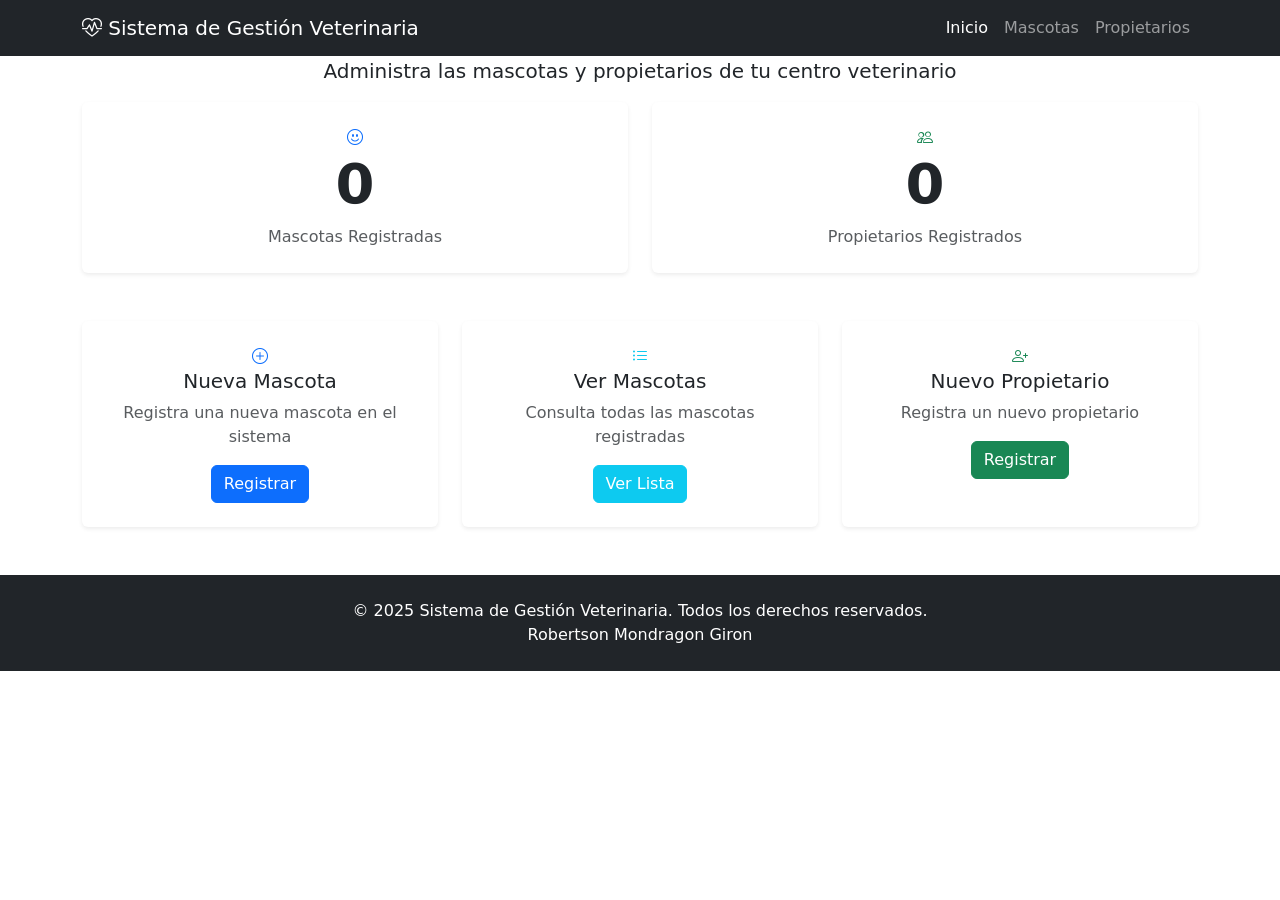
<file: sistemadegestiondecentroveterinario/src/main/resources/templates/index.html>
<!DOCTYPE html>
<html lang="es" xmlns:th="http://www.thymeleaf.org">
<head>
    <meta charset="UTF-8">
    <meta name="viewport" content="width=device-width, initial-scale=1.0">
    <title>Sistema de Gestión Veterinaria</title>
    <link href="https://cdn.jsdelivr.net/npm/bootstrap@5.3.0/dist/css/bootstrap.min.css" rel="stylesheet">
    <link rel="stylesheet" href="https://cdn.jsdelivr.net/npm/bootstrap-icons@1.10.0/font/bootstrap-icons.css">
    <link rel="stylesheet" th:href="@{/css/styles.css}">
</head>
<body>

<nav class="navbar navbar-expand-lg navbar-dark bg-dark">
    <div class="container">
        <a class="navbar-brand" href="/">
            <i class="bi bi-heart-pulse"></i> Sistema de Gestión Veterinaria
        </a>
        <button class="navbar-toggler" type="button" data-bs-toggle="collapse" data-bs-target="#navbarNav">
            <span class="navbar-toggler-icon"></span>
        </button>
        <div class="collapse navbar-collapse" id="navbarNav">
            <ul class="navbar-nav ms-auto">
                <li class="nav-item">
                    <a class="nav-link active" href="/">Inicio</a>
                </li>
                <li class="nav-item">
                    <a class="nav-link" href="/mascotas">Mascotas</a>
                </li>
                <li class="nav-item">
                    <a class="nav-link" href="/propietarios">Propietarios</a>
                </li>
            </ul>
        </div>
    </div>
</nav>


<div class="hero-section">
    <div class="container text-center">
        <p class="lead">Administra las mascotas y propietarios de tu centro veterinario</p>
    </div>
</div>


<div class="container">
    <div class="row g-4 mb-5">
        <div class="col-md-6">
            <div class="card stat-card border-0 shadow-sm">
                <div class="card-body text-center p-4">
                    <i class="bi bi-emoji-smile feature-icon text-primary"></i>
                    <h2 class="display-4 fw-bold" th:text="${totalMascotas}">0</h2>
                    <p class="text-muted mb-0">Mascotas Registradas</p>
                </div>
            </div>
        </div>
        <div class="col-md-6">
            <div class="card stat-card border-0 shadow-sm">
                <div class="card-body text-center p-4">
                    <i class="bi bi-people feature-icon text-success"></i>
                    <h2 class="display-4 fw-bold" th:text="${totalPropietarios}">0</h2>
                    <p class="text-muted mb-0">Propietarios Registrados</p>
                </div>
            </div>
        </div>
    </div>


    <div class="row g-4 mb-5">
        <div class="col-md-4">
            <div class="card border-0 shadow-sm h-100">
                <div class="card-body text-center p-4">
                    <i class="bi bi-plus-circle feature-icon text-primary"></i>
                    <h5 class="card-title">Nueva Mascota</h5>
                    <p class="card-text text-muted">Registra una nueva mascota en el sistema</p>
                    <a href="/mascotas/nuevo" class="btn btn-primary">Registrar</a>
                </div>
            </div>
        </div>
        <div class="col-md-4">
            <div class="card border-0 shadow-sm h-100">
                <div class="card-body text-center p-4">
                    <i class="bi bi-list-ul feature-icon text-info"></i>
                    <h5 class="card-title">Ver Mascotas</h5>
                    <p class="card-text text-muted">Consulta todas las mascotas registradas</p>
                    <a href="/mascotas" class="btn btn-info text-white">Ver Lista</a>
                </div>
            </div>
        </div>
        <div class="col-md-4">
            <div class="card border-0 shadow-sm h-100">
                <div class="card-body text-center p-4">
                    <i class="bi bi-person-plus feature-icon text-success"></i>
                    <h5 class="card-title">Nuevo Propietario</h5>
                    <p class="card-text text-muted">Registra un nuevo propietario</p>
                    <a href="/propietarios/nuevo" class="btn btn-success">Registrar</a>
                </div>
            </div>
        </div>
    </div>
</div>


<footer class="bg-dark text-white text-center py-4 mt-5">
    <div class="container">
        <p class="mb-0">&copy; 2025 Sistema de Gestión Veterinaria. Todos los derechos reservados.</p>
        <p class="mb-0">Robertson Mondragon Giron</p>
    </div>
</footer>

<script src="https://cdn.jsdelivr.net/npm/bootstrap@5.3.0/dist/js/bootstrap.bundle.min.js"></script>
</body>
</html>
</file>
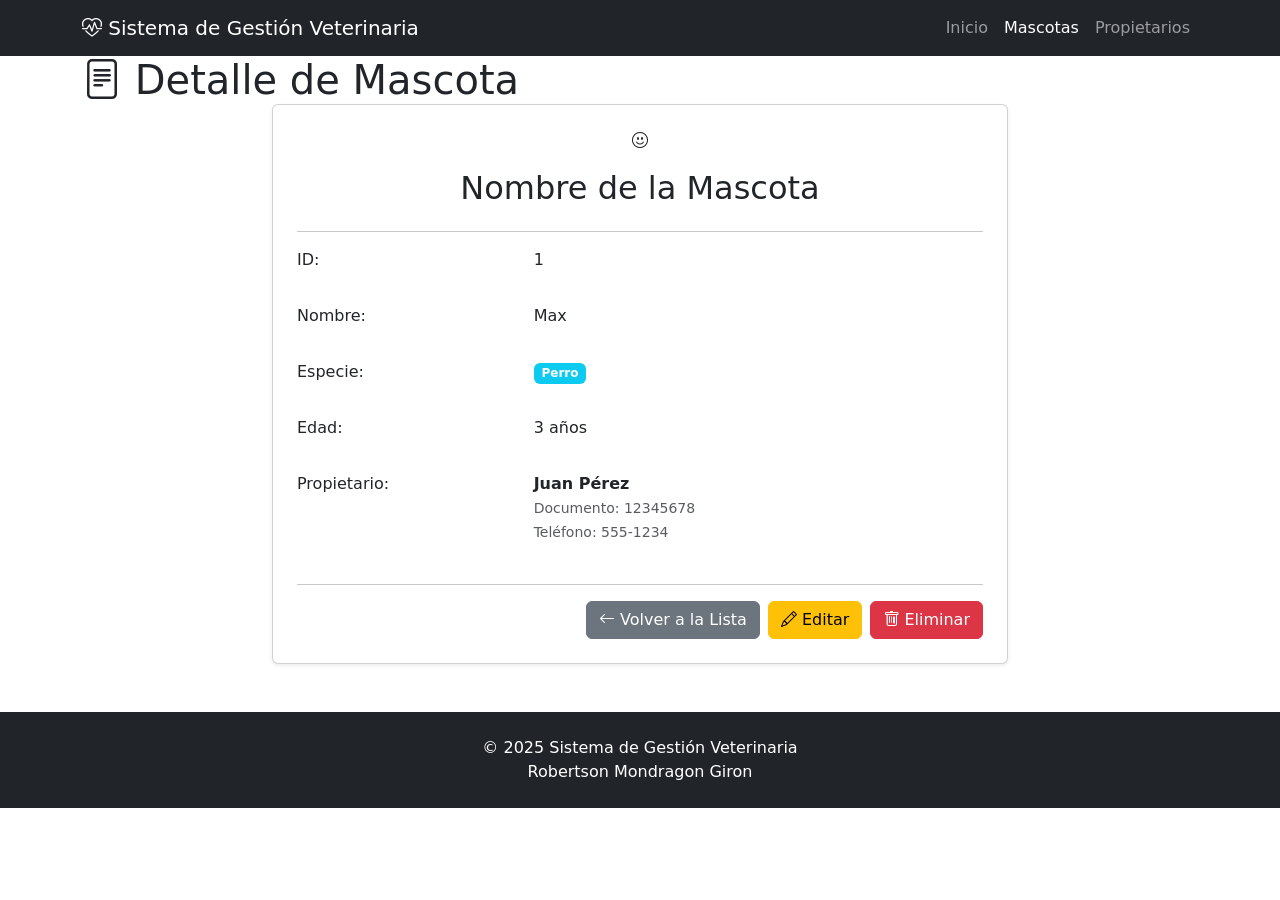
<file: sistemadegestiondecentroveterinario/src/main/resources/templates/mascota/detalle.html>
<!DOCTYPE html>
<html lang="es" xmlns:th="http://www.thymeleaf.org">
<head>
  <meta charset="UTF-8">
  <meta name="viewport" content="width=device-width, initial-scale=1.0">
  <title>Sistema Veterinario</title>
  <link href="https://cdn.jsdelivr.net/npm/bootstrap@5.3.0/dist/css/bootstrap.min.css" rel="stylesheet">
  <link rel="stylesheet" href="https://cdn.jsdelivr.net/npm/bootstrap-icons@1.10.0/font/bootstrap-icons.css">
  <link rel="stylesheet" th:href="@{/css/styles.css}">
</head>
<body>
<!-- Navbar -->
<nav class="navbar navbar-expand-lg navbar-dark bg-dark">
  <div class="container">
    <a class="navbar-brand" href="/">
      <i class="bi bi-heart-pulse"></i> Sistema de Gestión Veterinaria
    </a>
    <button class="navbar-toggler" type="button" data-bs-toggle="collapse" data-bs-target="#navbarNav">
      <span class="navbar-toggler-icon"></span>
    </button>
    <div class="collapse navbar-collapse" id="navbarNav">
      <ul class="navbar-nav ms-auto">
        <li class="nav-item">
          <a class="nav-link" href="/">Inicio</a>
        </li>
        <li class="nav-item">
          <a class="nav-link active" href="/mascotas">Mascotas</a>
        </li>
        <li class="nav-item">
          <a class="nav-link" href="/propietarios">Propietarios</a>
        </li>
      </ul>
    </div>
  </div>
</nav>


<div class="page-header">
  <div class="container">
    <h1 class="mb-0">
      <i class="bi bi-file-text"></i> Detalle de Mascota
    </h1>
  </div>
</div>

<div class="container">
  <div class="row justify-content-center">
    <div class="col-md-8">
      <div class="card shadow-sm">
        <div class="card-body p-4">
          <div class="text-center mb-4">
            <i class="bi bi-emoji-smile mascot-icon"></i>
            <h2 class="mt-3" th:text="${mascota.nombre}">Nombre de la Mascota</h2>
          </div>

          <hr>

          <div class="row mb-3">
            <div class="col-md-4">
              <p class="info-label mb-1">ID:</p>
            </div>
            <div class="col-md-8">
              <p th:text="${mascota.id}">1</p>
            </div>
          </div>

          <div class="row mb-3">
            <div class="col-md-4">
              <p class="info-label mb-1">Nombre:</p>
            </div>
            <div class="col-md-8">
              <p th:text="${mascota.nombre}">Max</p>
            </div>
          </div>

          <div class="row mb-3">
            <div class="col-md-4">
              <p class="info-label mb-1">Especie:</p>
            </div>
            <div class="col-md-8">
              <p>
                <span class="badge bg-info" th:text="${mascota.especie}">Perro</span>
              </p>
            </div>
          </div>

          <div class="row mb-3">
            <div class="col-md-4">
              <p class="info-label mb-1">Edad:</p>
            </div>
            <div class="col-md-8">
              <p>
                <span th:text="${mascota.edad}">3</span> años
              </p>
            </div>
          </div>

          <div class="row mb-4">
            <div class="col-md-4">
              <p class="info-label mb-1">Propietario:</p>
            </div>
            <div class="col-md-8">
              <p>
                <strong th:text="${mascota.propietario?.nombre}">Juan Pérez</strong><br>
                <small class="text-muted">
                  Documento: <span th:text="${mascota.propietario?.documento}">12345678</span><br>
                  Teléfono: <span th:text="${mascota.propietario?.telefono}">555-1234</span>
                </small>
              </p>
            </div>
          </div>

          <hr>

          <!-- Botones de Acción -->
          <div class="d-grid gap-2 d-md-flex justify-content-md-end">
            <a href="/mascotas" class="btn btn-secondary">
              <i class="bi bi-arrow-left"></i> Volver a la Lista
            </a>
            <a th:href="@{/mascotas/editar/{id}(id=${mascota.id})}" class="btn btn-warning">
              <i class="bi bi-pencil"></i> Editar
            </a>
            <a th:href="@{/mascotas/eliminar/{id}(id=${mascota.id})}"
               class="btn btn-danger"
               onclick="return confirm('¿Estás seguro de eliminar esta mascota?')">
              <i class="bi bi-trash"></i> Eliminar
            </a>
          </div>
        </div>
      </div>
    </div>
  </div>
</div>

<footer class="bg-dark text-white text-center py-4 mt-5">
  <div class="container">
    <p class="mb-0">&copy; 2025 Sistema de Gestión Veterinaria</p>
    <p class="mb-0">Robertson Mondragon Giron</p>
  </div>
</footer>

<script src="https://cdn.jsdelivr.net/npm/bootstrap@5.3.0/dist/js/bootstrap.bundle.min.js"></script>
</body>
</html>
</file>
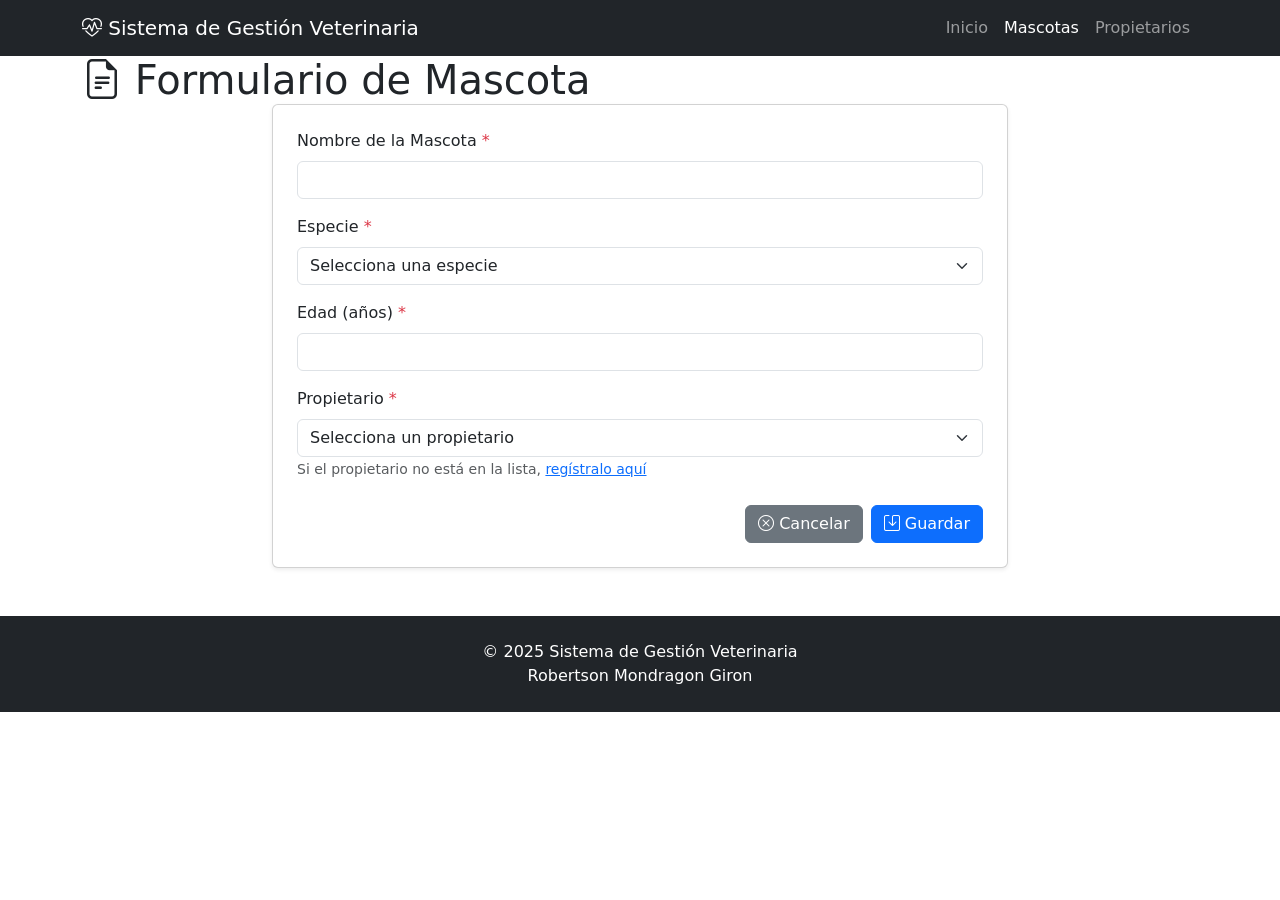
<file: sistemadegestiondecentroveterinario/src/main/resources/templates/mascota/form.html>
<!DOCTYPE html>
<html lang="es" xmlns:th="http://www.thymeleaf.org">
<head>
    <meta charset="UTF-8">
    <meta name="viewport" content="width=device-width, initial-scale=1.0">
    <title>Sistema Veterinario</title>
    <link href="https://cdn.jsdelivr.net/npm/bootstrap@5.3.0/dist/css/bootstrap.min.css" rel="stylesheet">
    <link rel="stylesheet" href="https://cdn.jsdelivr.net/npm/bootstrap-icons@1.10.0/font/bootstrap-icons.css">
    <link rel="stylesheet" th:href="@{/css/styles.css}">
</head>
<body>

<nav class="navbar navbar-expand-lg navbar-dark bg-dark">
    <div class="container">
        <a class="navbar-brand" href="/">
            <i class="bi bi-heart-pulse"></i> Sistema de Gestión Veterinaria
        </a>
        <button class="navbar-toggler" type="button" data-bs-toggle="collapse" data-bs-target="#navbarNav">
            <span class="navbar-toggler-icon"></span>
        </button>
        <div class="collapse navbar-collapse" id="navbarNav">
            <ul class="navbar-nav ms-auto">
                <li class="nav-item">
                    <a class="nav-link" href="/">Inicio</a>
                </li>
                <li class="nav-item">
                    <a class="nav-link active" href="/mascotas">Mascotas</a>
                </li>
                <li class="nav-item">
                    <a class="nav-link" href="/propietarios">Propietarios</a>
                </li>
            </ul>
        </div>
    </div>
</nav>


<div class="page-header">
    <div class="container">
        <h1 class="mb-0">
            <i class="bi bi-file-earmark-text"></i>
            <span th:text="${mascota.id != null} ? 'Editar Mascota' : 'Nueva Mascota'">Formulario de Mascota</span>
        </h1>
    </div>
</div>

<div class="container">
    <div class="row justify-content-center">
        <div class="col-md-8">
            <div class="card shadow-sm">
                <div class="card-body p-4">
                    <form th:action="@{/mascotas/guardar}" th:object="${mascota}" method="post">
                        <input type="hidden" th:field="*{id}">


                        <div class="mb-3">
                            <label for="nombre" class="form-label">
                                Nombre de la Mascota <span class="text-danger">*</span>
                            </label>
                            <input type="text"
                                   class="form-control"
                                   th:field="*{nombre}"
                                   th:classappend="${#fields.hasErrors('nombre')} ? 'is-invalid' : ''"
                                   placeholder="">
                            <div class="invalid-feedback" th:if="${#fields.hasErrors('nombre')}" th:errors="*{nombre}">
                                Error en nombre
                            </div>
                        </div>

                        <div class="mb-3">
                            <label for="especie" class="form-label">
                                Especie <span class="text-danger">*</span>
                            </label>
                            <select class="form-select"
                                    th:field="*{especie}"
                                    th:classappend="${#fields.hasErrors('especie')} ? 'is-invalid' : ''">
                                <option value="">Selecciona una especie</option>
                                <option value="Perro">Perro</option>
                                <option value="Gato">Gato</option>
                                <option value="Ave">Ave</option>
                                <option value="Conejo">Conejo</option>
                                <option value="Hamster">Hamster</option>
                                <option value="Reptil">Reptil</option>
                                <option value="Otro">Otro</option>
                            </select>
                            <div class="invalid-feedback" th:if="${#fields.hasErrors('especie')}" th:errors="*{especie}">
                                Error en especie
                            </div>
                        </div>


                        <div class="mb-3">
                            <label for="edad" class="form-label">
                                Edad (años) <span class="text-danger">*</span>
                            </label>
                            <input type="number"
                                   class="form-control"
                                   th:field="*{edad}"
                                   th:classappend="${#fields.hasErrors('edad')} ? 'is-invalid' : ''"
                                   min="0"
                                   max="50"
                                   placeholder="">
                            <div class="invalid-feedback" th:if="${#fields.hasErrors('edad')}" th:errors="*{edad}">
                                Error en edad
                            </div>
                        </div>


                        <div class="mb-4">
                            <label for="propietario" class="form-label">
                                Propietario <span class="text-danger">*</span>
                            </label>
                            <select class="form-select"
                                    th:field="*{propietario.id}"
                                    required>
                                <option value="">Selecciona un propietario</option>
                                <option th:each="prop : ${propietarios}"
                                        th:value="${prop.id}"
                                        th:text="${prop.nombre + ' - ' + prop.documento}">
                                    Propietario
                                </option>
                            </select>
                            <small class="text-muted">
                                Si el propietario no está en la lista,
                                <a href="/propietarios/nuevo" target="_blank">regístralo aquí</a>
                            </small>
                        </div>


                        <div class="d-grid gap-2 d-md-flex justify-content-md-end">
                            <a href="/mascotas" class="btn btn-secondary">
                                <i class="bi bi-x-circle"></i> Cancelar
                            </a>
                            <button type="submit" class="btn btn-primary">
                                <i class="bi bi-save"></i> Guardar
                            </button>
                        </div>
                    </form>
                </div>
            </div>
        </div>
    </div>
</div>

<footer class="bg-dark text-white text-center py-4 mt-5">
    <div class="container">
        <p class="mb-0">&copy; 2025 Sistema de Gestión Veterinaria</p>
        <p class="mb-0">Robertson Mondragon Giron</p>
    </div>
</footer>

<script src="https://cdn.jsdelivr.net/npm/bootstrap@5.3.0/dist/js/bootstrap.bundle.min.js"></script>
</body>
</html>
</file>
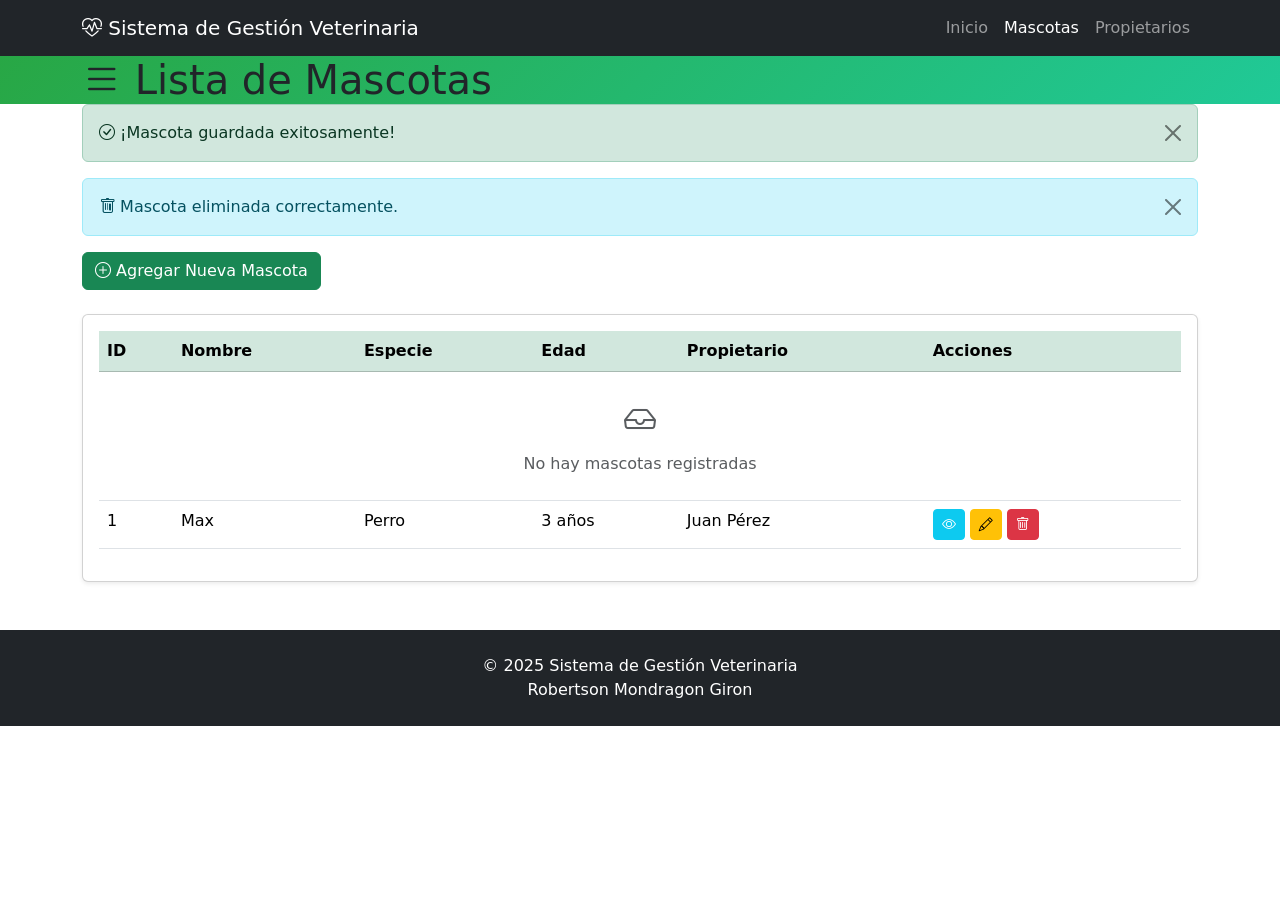
<file: sistemadegestiondecentroveterinario/src/main/resources/templates/mascota/lista.html>
<!DOCTYPE html>
<html lang="es" xmlns:th="http://www.thymeleaf.org">
<head>
    <meta charset="UTF-8">
    <meta name="viewport" content="width=device-width, initial-scale=1.0">
    <title>Sistema Veterinario</title>
    <link href="https://cdn.jsdelivr.net/npm/bootstrap@5.3.0/dist/css/bootstrap.min.css" rel="stylesheet">
    <link rel="stylesheet" href="https://cdn.jsdelivr.net/npm/bootstrap-icons@1.10.0/font/bootstrap-icons.css">
    <link rel="stylesheet" th:href="@{/css/styles.css}">
</head>
<body>

<nav class="navbar navbar-expand-lg navbar-dark bg-dark">
    <div class="container">
        <a class="navbar-brand" href="/">
            <i class="bi bi-heart-pulse"></i> Sistema de Gestión Veterinaria
        </a>
        <button class="navbar-toggler" type="button" data-bs-toggle="collapse" data-bs-target="#navbarNav">
            <span class="navbar-toggler-icon"></span>
        </button>
        <div class="collapse navbar-collapse" id="navbarNav">
            <ul class="navbar-nav ms-auto">
                <li class="nav-item">
                    <a class="nav-link" href="/">Inicio</a>
                </li>
                <li class="nav-item">
                    <a class="nav-link active" href="/mascotas">Mascotas</a>
                </li>
                <li class="nav-item">
                    <a class="nav-link" href="/propietarios">Propietarios</a>
                </li>
            </ul>
        </div>
    </div>
</nav>


<div class="page-header" style="background: linear-gradient(135deg, #28a745 0%, #20c997 100%);">
    <div class="container">
        <h1 class="mb-0"><i class="bi bi-list"></i> Lista de Mascotas</h1>
    </div>
</div>

<div class="container main-content">

    <div th:if="${param.success}" class="alert alert-success alert-dismissible fade show" role="alert">
        <i class="bi bi-check-circle"></i> ¡Mascota guardada exitosamente!
        <button type="button" class="btn-close" data-bs-dismiss="alert"></button>
    </div>
    <div th:if="${param.deleted}" class="alert alert-info alert-dismissible fade show" role="alert">
        <i class="bi bi-trash"></i> Mascota eliminada correctamente.
        <button type="button" class="btn-close" data-bs-dismiss="alert"></button>
    </div>


    <div class="mb-4">
        <a href="/mascotas/nuevo" class="btn btn-success">
            <i class="bi bi-plus-circle"></i> Agregar Nueva Mascota
        </a>
    </div>

    <div class="card shadow-sm">
        <div class="card-body">
            <div class="table-responsive">
                <table class="table table-hover">
                    <thead class="table-success">
                    <tr>
                        <th>ID</th>
                        <th>Nombre</th>
                        <th>Especie</th>
                        <th>Edad</th>
                        <th>Propietario</th>
                        <th>Acciones</th>
                    </tr>
                    </thead>
                    <tbody>
                    <tr th:if="${#lists.isEmpty(mascotas)}">
                        <td colspan="6" class="text-center text-muted py-4">
                            <i class="bi bi-inbox" style="font-size: 2rem;"></i>
                            <p class="mb-0 mt-2">No hay mascotas registradas</p>
                        </td>
                    </tr>
                    <tr th:each="mascota : ${mascotas}">
                        <td th:text="${mascota.id}">1</td>
                        <td th:text="${mascota.nombre}">Max</td>
                        <td th:text="${mascota.especie}">Perro</td>
                        <td>
                            <span th:text="${mascota.edad}">3</span> años
                        </td>
                        <td th:text="${mascota.propietario?.nombre}">Juan Pérez</td>
                        <td class="table-actions">
                            <a th:href="@{/mascotas/ver/{id}(id=${mascota.id})}"
                               class="btn btn-sm btn-info text-white"
                               title="Ver detalles">
                                <i class="bi bi-eye"></i>
                            </a>
                            <a th:href="@{/mascotas/editar/{id}(id=${mascota.id})}"
                               class="btn btn-sm btn-warning"
                               title="Editar">
                                <i class="bi bi-pencil"></i>
                            </a>
                            <a th:href="@{/mascotas/eliminar/{id}(id=${mascota.id})}"
                               class="btn btn-sm btn-danger"
                               title="Eliminar"
                               onclick="return confirm('¿Estás seguro de eliminar esta mascota?')">
                                <i class="bi bi-trash"></i>
                            </a>
                        </td>
                    </tr>
                    </tbody>
                </table>
            </div>
        </div>
    </div>
</div>

<footer class="bg-dark text-white text-center py-4 mt-5">
    <div class="container">
        <p class="mb-0">&copy; 2025 Sistema de Gestión Veterinaria</p>
        <p class="mb-0">Robertson Mondragon Giron</p>
    </div>
</footer>

<script src="https://cdn.jsdelivr.net/npm/bootstrap@5.3.0/dist/js/bootstrap.bundle.min.js"></script>
</body>
</html>
</file>
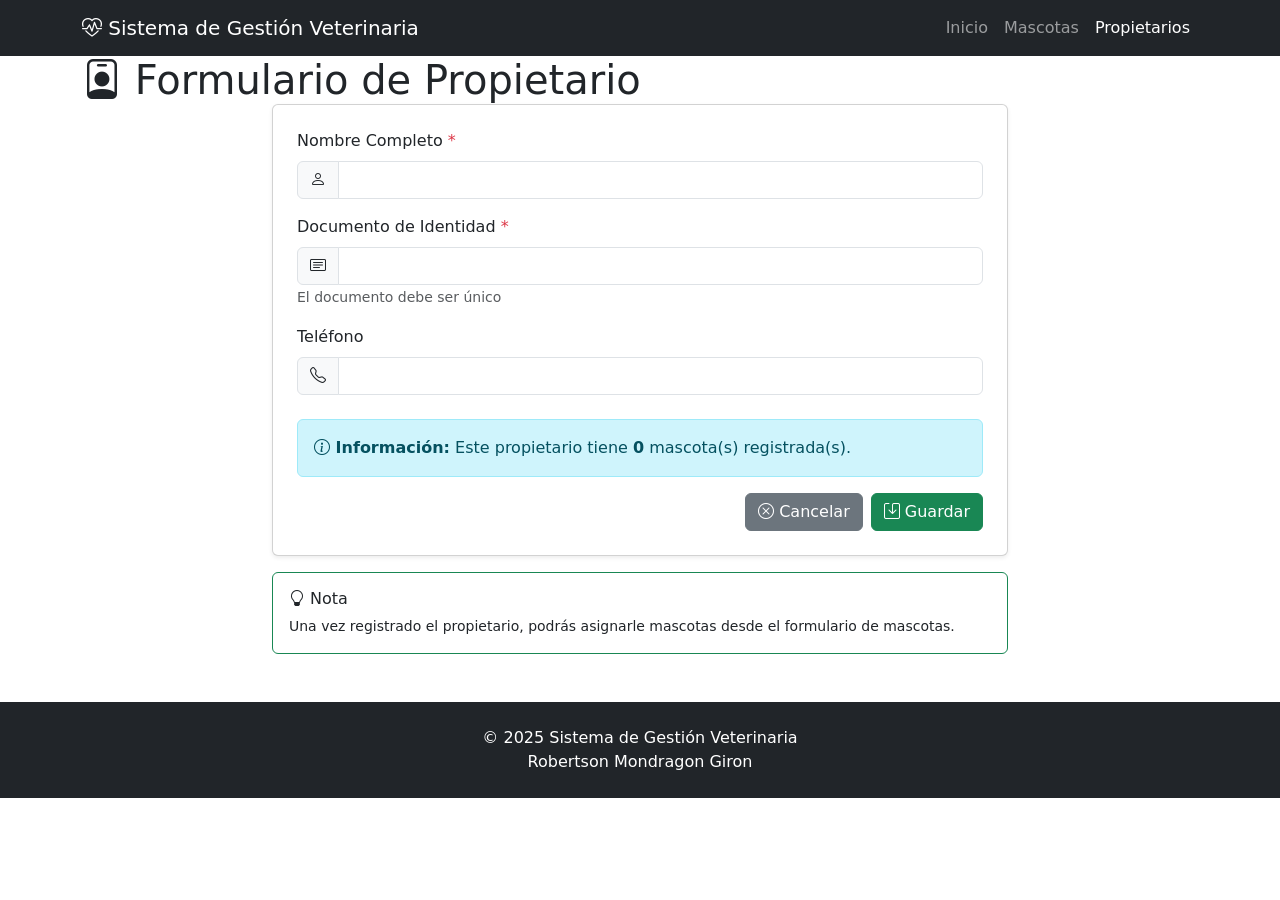
<file: sistemadegestiondecentroveterinario/src/main/resources/templates/propietario/form.html>
<!DOCTYPE html>
<html lang="es" xmlns:th="http://www.thymeleaf.org">
<head>
    <meta charset="UTF-8">
    <meta name="viewport" content="width=device-width, initial-scale=1.0">
    <title>Sistema Veterinario</title>
    <link href="https://cdn.jsdelivr.net/npm/bootstrap@5.3.0/dist/css/bootstrap.min.css" rel="stylesheet">
    <link rel="stylesheet" href="https://cdn.jsdelivr.net/npm/bootstrap-icons@1.10.0/font/bootstrap-icons.css">
    <link rel="stylesheet" th:href="@{/css/styles.css}">
</head>
<body>

<nav class="navbar navbar-expand-lg navbar-dark bg-dark">
    <div class="container">
        <a class="navbar-brand" href="/">
            <i class="bi bi-heart-pulse"></i> Sistema de Gestión Veterinaria
        </a>
        <button class="navbar-toggler" type="button" data-bs-toggle="collapse" data-bs-target="#navbarNav">
            <span class="navbar-toggler-icon"></span>
        </button>
        <div class="collapse navbar-collapse" id="navbarNav">
            <ul class="navbar-nav ms-auto">
                <li class="nav-item">
                    <a class="nav-link" href="/">Inicio</a>
                </li>
                <li class="nav-item">
                    <a class="nav-link" href="/mascotas">Mascotas</a>
                </li>
                <li class="nav-item">
                    <a class="nav-link active" href="/propietarios">Propietarios</a>
                </li>
            </ul>
        </div>
    </div>
</nav>


<div class="page-header">
    <div class="container">
        <h1 class="mb-0">
            <i class="bi bi-person-badge"></i>
            <span th:text="${propietario.id != null} ? 'Editar Propietario' : 'Nuevo Propietario'">Formulario de Propietario</span>
        </h1>
    </div>
</div>

<div class="container">
    <div class="row justify-content-center">
        <div class="col-md-8">
            <div class="card shadow-sm">
                <div class="card-body p-4">
                    <form th:action="@{/propietarios/guardar}" th:object="${propietario}" method="post">
                        <input type="hidden" th:field="*{id}">


                        <div class="mb-3">
                            <label for="nombre" class="form-label">
                                Nombre Completo <span class="text-danger">*</span>
                            </label>
                            <div class="input-group">
                                    <span class="input-group-text">
                                        <i class="bi bi-person"></i>
                                    </span>
                                <input type="text"
                                       class="form-control"
                                       th:field="*{nombre}"
                                       placeholder=""
                                       required>
                            </div>
                        </div>


                        <div class="mb-3">
                            <label for="documento" class="form-label">
                                Documento de Identidad <span class="text-danger">*</span>
                            </label>
                            <div class="input-group">
                                    <span class="input-group-text">
                                        <i class="bi bi-card-text"></i>
                                    </span>
                                <input type="text"
                                       class="form-control"
                                       th:field="*{documento}"
                                       placeholder=""
                                       required>
                            </div>
                            <small class="text-muted">El documento debe ser único</small>
                        </div>


                        <div class="mb-4">
                            <label for="telefono" class="form-label">
                                Teléfono
                            </label>
                            <div class="input-group">
                                    <span class="input-group-text">
                                        <i class="bi bi-telephone"></i>
                                    </span>
                                <input type="tel"
                                       class="form-control"
                                       th:field="*{telefono}"
                                       placeholder="">
                            </div>
                        </div>


                        <div th:if="${propietario.id != null}" class="alert alert-info">
                            <strong><i class="bi bi-info-circle"></i> Información:</strong>
                            Este propietario tiene
                            <strong th:text="${#lists.size(propietario.mascotas)}">0</strong>
                            mascota(s) registrada(s).
                        </div>


                        <div class="d-grid gap-2 d-md-flex justify-content-md-end">
                            <a href="/propietarios" class="btn btn-secondary">
                                <i class="bi bi-x-circle"></i> Cancelar
                            </a>
                            <button type="submit" class="btn btn-success">
                                <i class="bi bi-save"></i> Guardar
                            </button>
                        </div>
                    </form>
                </div>
            </div>


            <div class="card mt-3 border-success">
                <div class="card-body">
                    <h6 class="card-title"><i class="bi bi-lightbulb"></i> Nota</h6>
                    <p class="card-text small mb-0">
                        Una vez registrado el propietario, podrás asignarle mascotas desde el formulario de mascotas.
                    </p>
                </div>
            </div>
        </div>
    </div>
</div>

<footer class="bg-dark text-white text-center py-4 mt-5">
    <div class="container">
        <p class="mb-0">&copy; 2025 Sistema de Gestión Veterinaria</p>
        <p class="mb-0">Robertson Mondragon Giron</p>
    </div>
</footer>

<script src="https://cdn.jsdelivr.net/npm/bootstrap@5.3.0/dist/js/bootstrap.bundle.min.js"></script>
</body>
</html>
</file>
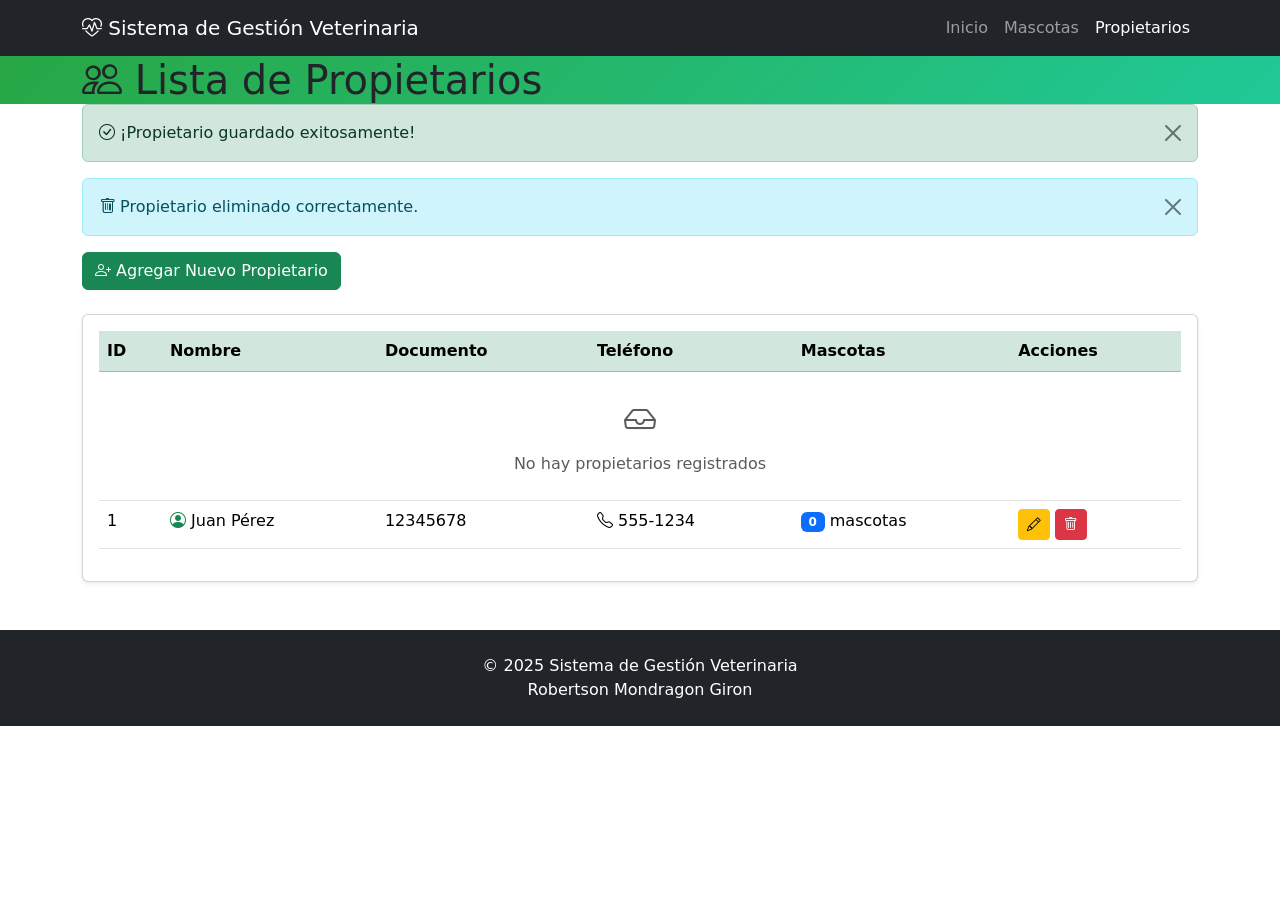
<file: sistemadegestiondecentroveterinario/src/main/resources/templates/propietario/lista.html>
<!DOCTYPE html>
<html lang="es" xmlns:th="http://www.thymeleaf.org">
<head>
    <meta charset="UTF-8">
    <meta name="viewport" content="width=device-width, initial-scale=1.0">
    <title>Sistema Veterinario</title>
    <link href="https://cdn.jsdelivr.net/npm/bootstrap@5.3.0/dist/css/bootstrap.min.css" rel="stylesheet">
    <link rel="stylesheet" href="https://cdn.jsdelivr.net/npm/bootstrap-icons@1.10.0/font/bootstrap-icons.css">
    <link rel="stylesheet" th:href="@{/css/styles.css}">
</head>
<body>

<nav class="navbar navbar-expand-lg navbar-dark bg-dark">
    <div class="container">
        <a class="navbar-brand" href="/">
            <i class="bi bi-heart-pulse"></i> Sistema de Gestión Veterinaria
        </a>
        <button class="navbar-toggler" type="button" data-bs-toggle="collapse" data-bs-target="#navbarNav">
            <span class="navbar-toggler-icon"></span>
        </button>
        <div class="collapse navbar-collapse" id="navbarNav">
            <ul class="navbar-nav ms-auto">
                <li class="nav-item">
                    <a class="nav-link" href="/">Inicio</a>
                </li>
                <li class="nav-item">
                    <a class="nav-link" href="/mascotas">Mascotas</a>
                </li>
                <li class="nav-item">
                    <a class="nav-link active" href="/propietarios">Propietarios</a>
                </li>
            </ul>
        </div>
    </div>
</nav>

<div class="page-header" style="background: linear-gradient(135deg, #28a745 0%, #20c997 100%);">
    <div class="container">
        <h1 class="mb-0"><i class="bi bi-people"></i> Lista de Propietarios</h1>
    </div>
</div>

<div class="container main-content">

    <div th:if="${param.success}" class="alert alert-success alert-dismissible fade show" role="alert">
        <i class="bi bi-check-circle"></i> ¡Propietario guardado exitosamente!
        <button type="button" class="btn-close" data-bs-dismiss="alert"></button>
    </div>
    <div th:if="${param.deleted}" class="alert alert-info alert-dismissible fade show" role="alert">
        <i class="bi bi-trash"></i> Propietario eliminado correctamente.
        <button type="button" class="btn-close" data-bs-dismiss="alert"></button>
    </div>

    <div class="mb-4">
        <a href="/propietarios/nuevo" class="btn btn-success">
            <i class="bi bi-person-plus"></i> Agregar Nuevo Propietario
        </a>
    </div>

    <div class="card shadow-sm">
        <div class="card-body">
            <div class="table-responsive">
                <table class="table table-hover">
                    <thead class="table-success">
                    <tr>
                        <th>ID</th>
                        <th>Nombre</th>
                        <th>Documento</th>
                        <th>Teléfono</th>
                        <th>Mascotas</th>
                        <th>Acciones</th>
                    </tr>
                    </thead>
                    <tbody>
                    <tr th:if="${#lists.isEmpty(propietarios)}">
                        <td colspan="6" class="text-center text-muted py-4">
                            <i class="bi bi-inbox" style="font-size: 2rem;"></i>
                            <p class="mb-0 mt-2">No hay propietarios registrados</p>
                        </td>
                    </tr>
                    <tr th:each="propietario : ${propietarios}">
                        <td th:text="${propietario.id}">1</td>
                        <td>
                            <i class="bi bi-person-circle text-success"></i>
                            <span th:text="${propietario.nombre}">Juan Pérez</span>
                        </td>
                        <td th:text="${propietario.documento}">12345678</td>
                        <td>
                            <i class="bi bi-telephone"></i>
                            <span th:text="${propietario.telefono != null && !#strings.isEmpty(propietario.telefono)} ? ${propietario.telefono} : 'No especificado'">555-1234</span>
                        </td>
                        <td>
                            <span class="badge bg-primary" th:text="${#lists.size(propietario.mascotas)}">0</span>
                            <span th:text="${#lists.size(propietario.mascotas) == 1} ? 'mascota' : 'mascotas'">mascotas</span>
                        </td>
                        <td class="table-actions">
                            <a th:href="@{/propietarios/editar/{id}(id=${propietario.id})}"
                               class="btn btn-sm btn-warning"
                               title="Editar">
                                <i class="bi bi-pencil"></i>
                            </a>
                            <a th:href="@{/propietarios/eliminar/{id}(id=${propietario.id})}"
                               class="btn btn-sm btn-danger"
                               title="Eliminar"
                               onclick="return confirm('¿Estás seguro de eliminar este propietario? Esto eliminará también todas sus mascotas.')">
                                <i class="bi bi-trash"></i>
                            </a>
                        </td>
                    </tr>
                    </tbody>
                </table>
            </div>
        </div>
    </div>
</div>

<footer class="bg-dark text-white text-center py-4 mt-5">
    <div class="container">
        <p class="mb-0">&copy; 2025 Sistema de Gestión Veterinaria</p>
        <p class="mb-0">Robertson Mondragon Giron</p>
    </div>
</footer>

<script src="https://cdn.jsdelivr.net/npm/bootstrap@5.3.0/dist/js/bootstrap.bundle.min.js"></script>
</body>
</html>
</file>
